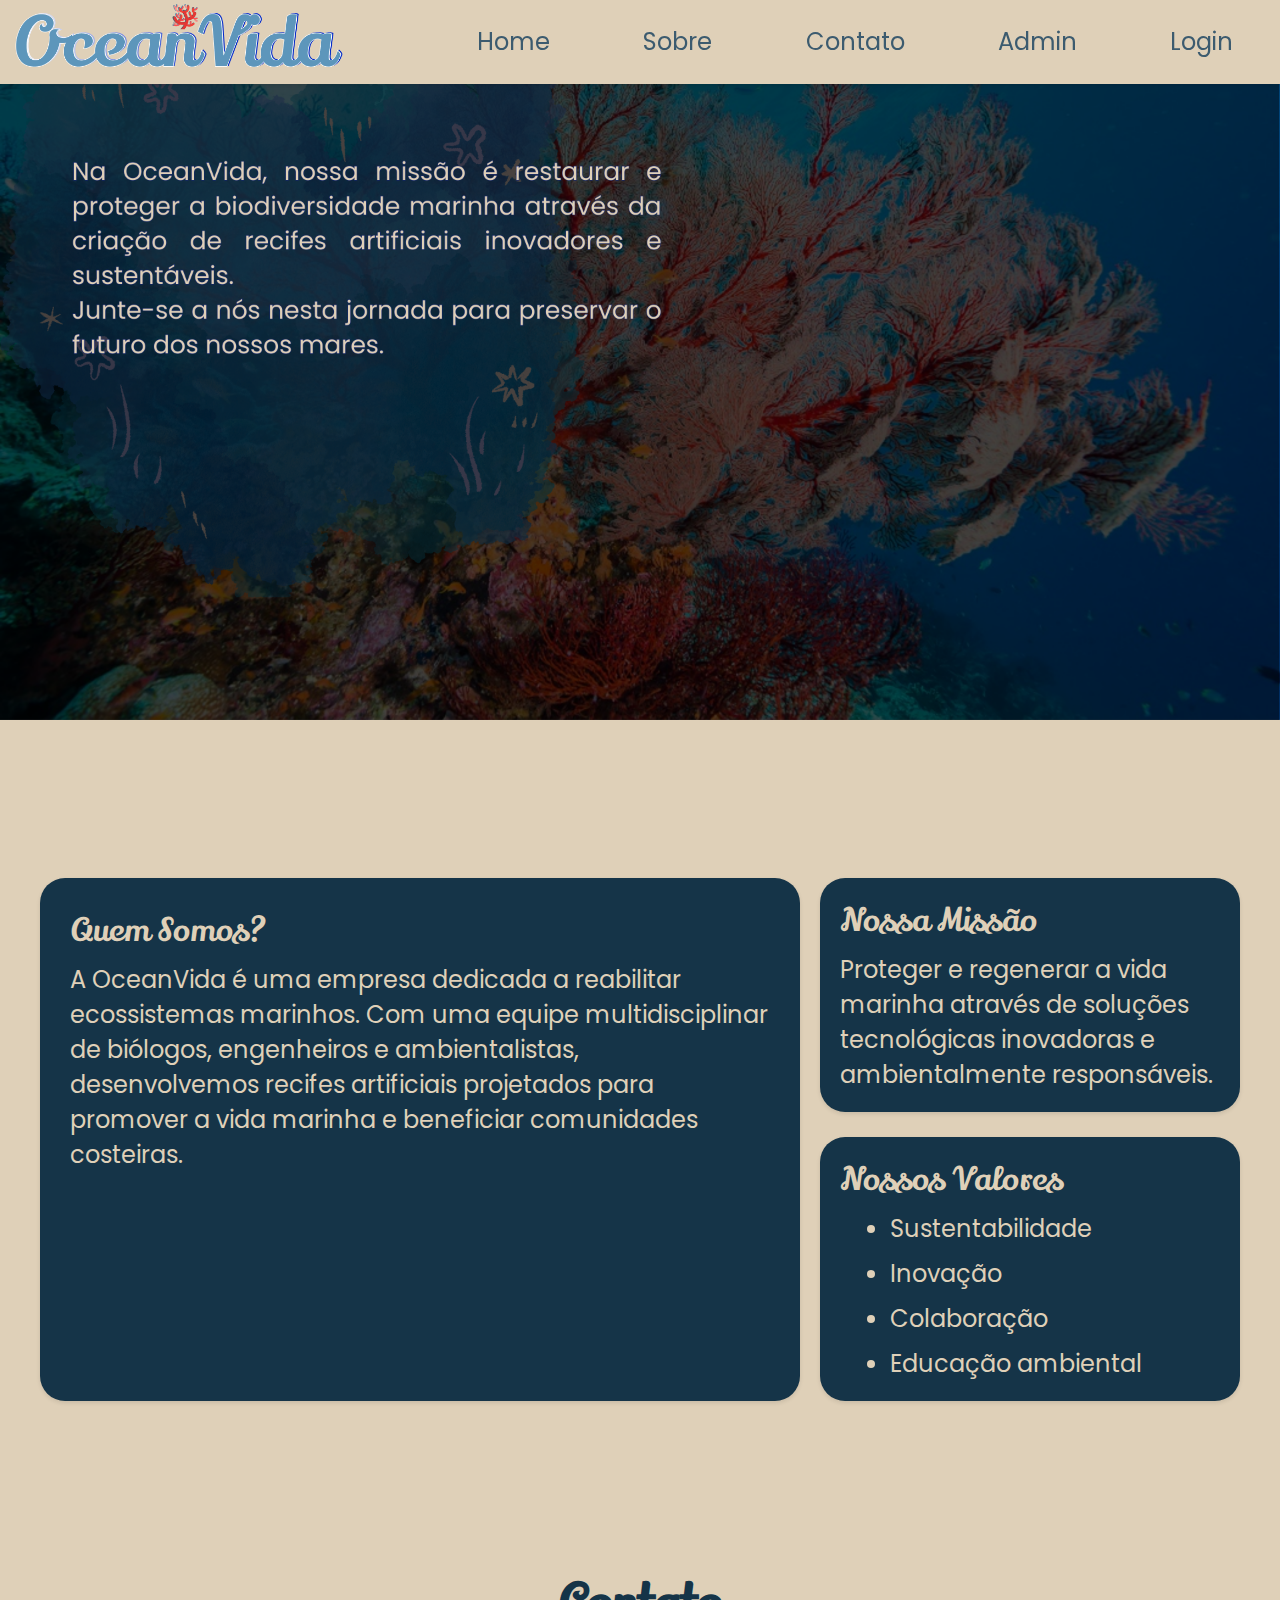
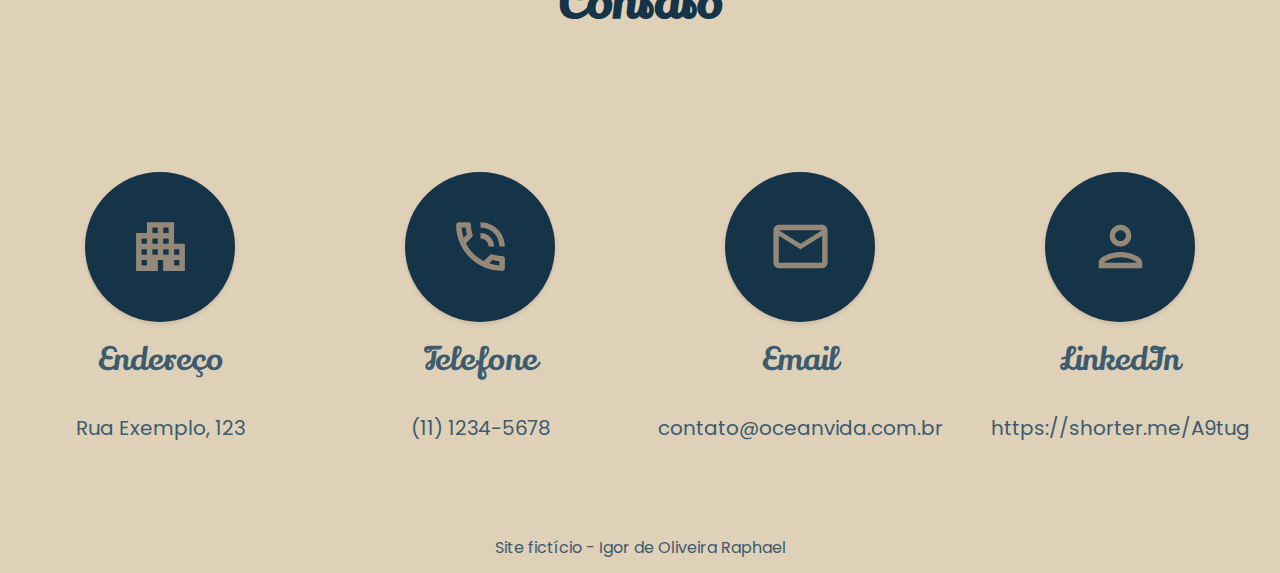
<file: index.html>
<!DOCTYPE html>
<html lang="pt-br">

<head>
    <meta charset="UTF-8">
    <meta name="viewport" content="width=device-width, initial-scale=1.0">
    <link rel="stylesheet" href="Styles/styleIndex.css"/>
    <title>OceanVida</title>

    <!-- Fontes -->
    <link rel="preconnect" href="https://fonts.googleapis.com"/>
    <link rel="preconnect" href="https://fonts.gstatic.com" crossorigin/>
    <link href="https://fonts.googleapis.com/css2?family=Lily+Script+One&family=Poppins:ital,wght@0,100;0,200;0,300;0,400;0,500;0,600;0,700;0,800;0,900;1,100;1,200;1,300;1,400;1,500;1,600;1,700;1,800;1,900&display=swap" rel="stylesheet"/>
    
    <!-- Icones -->
    <link rel="stylesheet" href="https://fonts.googleapis.com/icon?family=Material+Icons+Outlined"/>
    <link rel="stylesheet" href="https://fonts.googleapis.com/icon?family=Material+Symbols+Outlined"/>
    <link rel="stylesheet" href="https://fonts.googleapis.com/css2?family=Material+Symbols+Outlined:opsz,wght,FILL,GRAD@20..48,100..700,0..1,-50..200&icon_names=mail" />
    <link rel="stylesheet" href="https://fonts.googleapis.com/css2?family=Material+Symbols+Outlined:opsz,wght,FILL,GRAD@20..48,100..700,0..1,-50..200&icon_names=phone_in_talk" />
    <link rel="stylesheet" href="https://fonts.googleapis.com/css2?family=Material+Symbols+Outlined:opsz,wght,FILL,GRAD@20..48,100..700,0..1,-50..200&icon_names=apartment" />
    <link rel="stylesheet" href="https://fonts.googleapis.com/css2?family=Material+Symbols+Outlined:opsz,wght,FILL,GRAD@20..48,100..700,0..1,-50..200&icon_names=person" />
</head>

<body>

    <div class="container">

        <!-- Cabeçalho -->
        <div class="containerHeader">
            <div class="logo">
                <img src="Images/logo.png" class="img" alt="logo no cabeçalho">
            </div>
            <div class="containerBotoes">
                <div class="botoes"> <a href="#scrollHome">                    Home      </a> </div>
                <div class="botoes"> <a href="#scrollSobre">                   Sobre     </a> </div>
                <div class="botoes"> <a href="#scrollContato">                 Contato   </a> </div>
                <div class="botoes"> <a href="Screens/admin.html" class="btn"> Admin     </a> </div>
                <div class="botoes"> <a href="Screens/login.html" class="btn"> Login     </a> </div>
            </div>
        </div>

        <!-- Bloco Principal -->
        <div class="containerConteudo">
            
            <section id="scrollHome"></section>

            <div class="containerCapa">
                <!-- Bloco de apresentação -->
                <img src="Images/capa.png" class="capa" alt="Imagem de capa">
                <section id="scrollSobre"></section>
            </div>
            

            <div class="containerSobre">
                <div class="containerBlocos">
                    <!-- Bloco 1 -->
                    <div class="bloco1">
                        
                        <h2>Quem Somos?</h2>
                        <p>
                        A OceanVida é uma empresa dedicada a reabilitar ecossistemas marinhos.
                        Com uma equipe multidisciplinar de biólogos, engenheiros e ambientalistas,
                        desenvolvemos recifes artificiais projetados para promover a vida marinha
                        e beneficiar comunidades costeiras.
                        </p>
                    </div>
                    
                    <!-- Container para Bloco 2 e Bloco 3 -->
                    <div class="containerBloco2e3">
                        <!-- Bloco 2 -->
                        <div class="bloco2">
                            <h2>Nossa Missão</h2>
                            <p>
                                Proteger e regenerar a vida marinha através de soluções tecnológicas
                                inovadoras e ambientalmente responsáveis.
                            </p>
                        </div>
                
                        <!-- Bloco 3 -->
                        <div class="bloco3">
                            <h2>Nossos Valores</h2>
                            <ul>
                                <li>Sustentabilidade</li>
                                <li>Inovação</li>
                                <li>Colaboração</li>
                                <li>Educação ambiental</li>
                            </ul>
                        </div>
                    </div>
                </div>
            </div>

            <div class="containerContato">
                
                <div class="containerTxtContato">
                    <h1 class="h1Contato">Contato</h1>
                </div>
                
                <div class="containerCards">
                    
                    <section id="scrollContato"></section>
                    
                    <div class="card">
                        <div class="icon">
                            <i class="material-icons-outlined">apartment</i>
                        </div>
                        <div class="title">
                            Endereço
                        </div>
                        <div class="info">
                            Rua Exemplo, 123
                        </div>
                    </div>

                    <div class="card">
                        <div class="icon">
                            <i class="material-icons-outlined">phone_in_talk</i>
                        </div>
                        <div class="title">
                            Telefone
                        </div>
                        <div class="info">
                            (11) 1234-5678
                        </div>
                    </div>

                    <div class="card">
                        <div class="icon">
                            <span class="material-icons-outlined">mail</span>
                        </div>
                        <div class="title">
                            Email
                        </div>
                        <div class="info">
                            <a href="https://shorter.me/A9tug" target="_blank" rel="noopener noreferrer">contato@oceanvida.com.br</a>
                        </div>
                    </div>

                    <div class="card">
                        <div class="icon">
                            <i class="material-icons-outlined">person</i>
                        </div>
                        <div class="title">
                            LinkedIn
                        </div>
                        <div class="info">
                            <a href="https://shorter.me/A9tug" target="_blank" rel="noopener noreferrer">https://shorter.me/A9tug</a>
                        </div>
                    </div>
                </div>
            </div>    
            
            
            
        </div>

        <!-- Rodapé -->
        <footer class="footer">
            <a href="https://igophael.github.io/" target="_blank" rel="noopener noreferrer">Site fictício - Igor de Oliveira Raphael</a>
        </footer>
    
    </div>

</body>
</html>
</file>
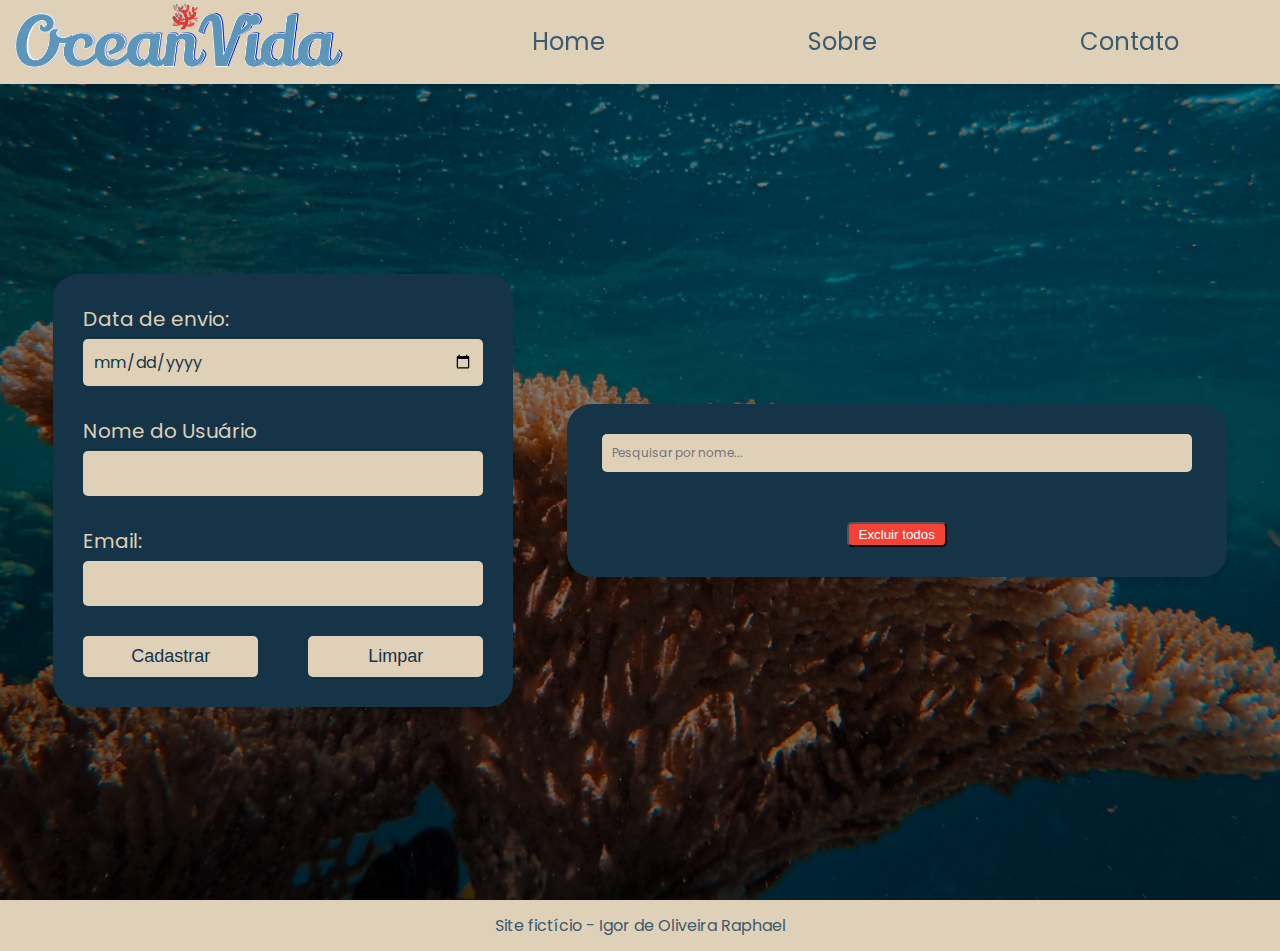
<file: Screens/admin.html>
<!DOCTYPE html>
<html lang="pt-br">

    <head>
        <meta charset="UTF-8">
        <meta name="viewport" content="width=device-width, initial-scale=1.0">
        <link rel="stylesheet" href="../Styles/styleAdmin.css"/>
        <title>OceanVida</title>

        <!-- Fontes -->
        <link rel="preconnect" href="https://fonts.googleapis.com"/>
        <link rel="preconnect" href="https://fonts.gstatic.com" crossorigin/>
        <link href="https://fonts.googleapis.com/css2?family=Lily+Script+One&family=Poppins:ital,wght@0,100;0,200;0,300;0,400;0,500;0,600;0,700;0,800;0,900;1,100;1,200;1,300;1,400;1,500;1,600;1,700;1,800;1,900&display=swap" rel="stylesheet"/>
        
    </head>

    <body>

        <div class="container">

            <!-- Cabeçalho -->
            <header class="containerHeader">
                <div class="logo">
                    <img src="../Images/logo.png" class="img" alt="Imagem da logo">
                </div>
                <div class="containerBotoes">
                    <div class="botoes"> <a href="../index.html#scrollHome">Home           </a>   </div>
                    <div class="botoes"> <a href="../index.html#scrollSobre">Sobre         </a>   </div>
                    <div class="botoes"> <a href="../index.html#scrollContato">Contato     </a>   </div>
                </div>
            </header>

            <!-- Bloco Principal -->
            <section class="containerConteudo">
                    
                <!-- Bloco Principal de login/cadastro -->
                <div class="containerAdmin">
                    <form action="#" id="signUpForm">
                        <label for="dateInput">Data de envio:</label>
                        <input type="date" id="dateInput" name="data" required>
                        
                        <label for="usernameInput">Nome do Usuário</label>
                        <input type="text" id="usernameInput" required>
                        
                        <label for="emailInput">Email: </label>
                        <input type="email" id="emailInput" required>
                        
                        <div class="containerButtons">
                            <button type="submit" class="botoesCadastro">Cadastrar</button>
                            <button type="button" class="botoesCadastro">Limpar</button>
                        </div>

                    </form>
                </div>

                <div class="containerCadastros">
                    <div class="containerPesquisa">
                        <input type="text" id="searchInput" class="inputPesquisa" placeholder="Pesquisar por nome...">
                    </div>
                    <div class="containerLista">
                        <ul id="signUpList"></ul>  
                    </div> 
                    <button id="delete-all-button" class="btnDeleteAll">Excluir todos</button>
                </div>
            </section>
        </div>
            
        <!-- Rodapé -->
        <footer class="footer">
            <a href="https://igophael.github.io/" target="_blank" rel="noopener noreferrer">Site fictício - Igor de Oliveira Raphael</a>
        </footer>

    </body>

    <script src="../Scripts/scriptAdmin.js"></script>
</html>
</file>
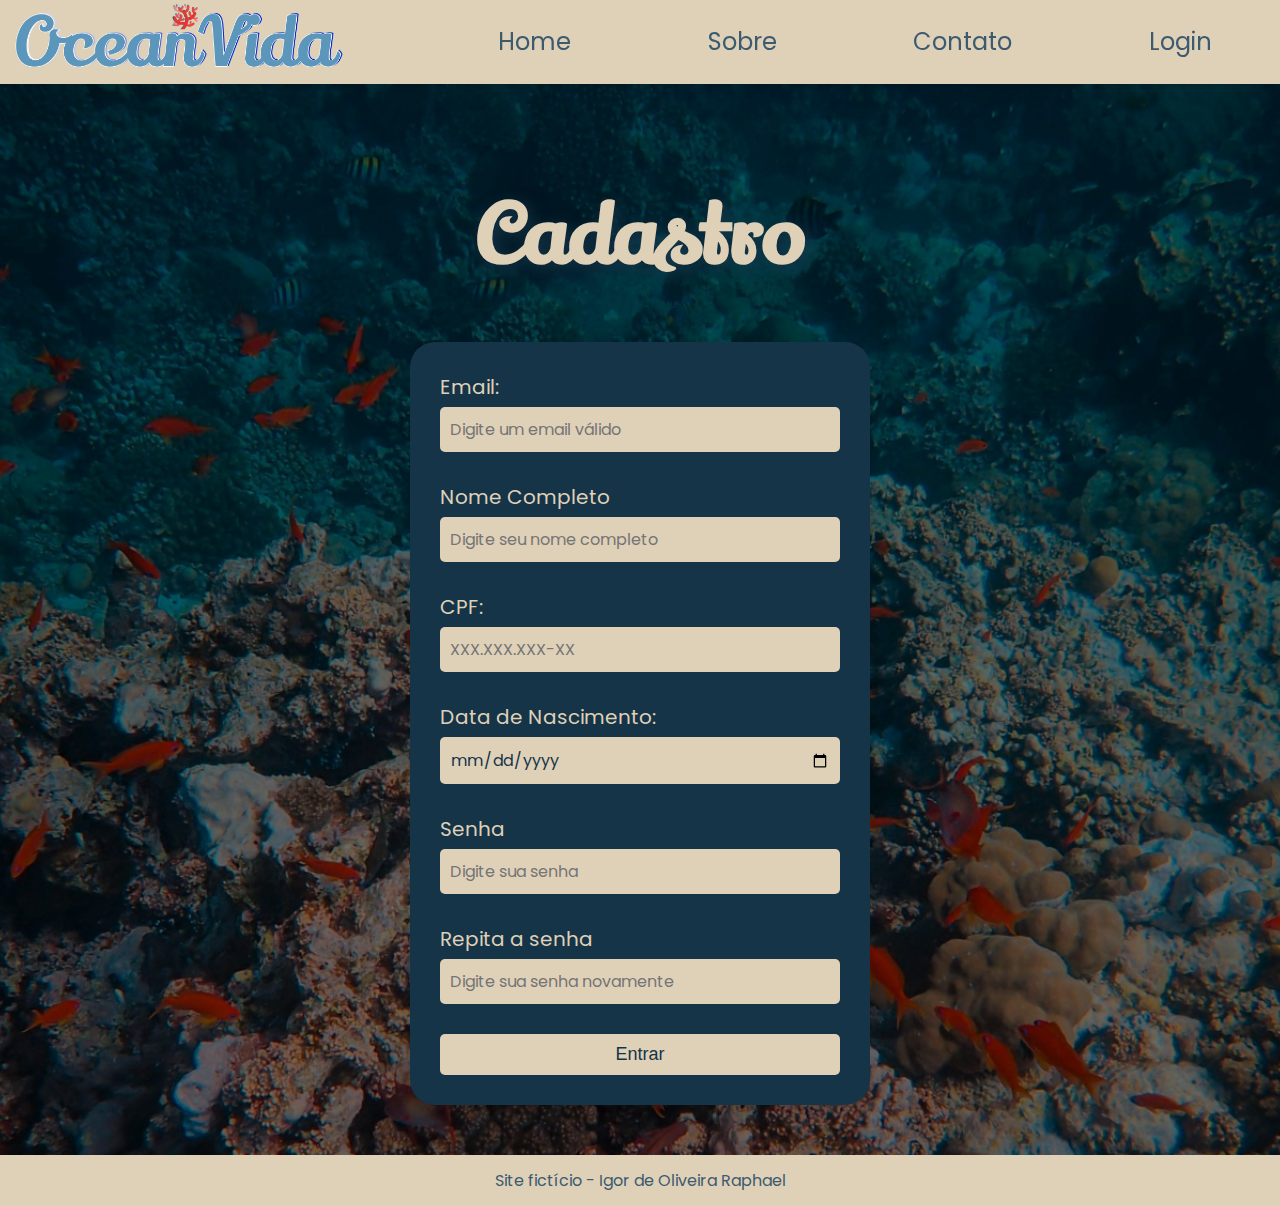
<file: Screens/cadastro.html>
<!DOCTYPE html>
<html lang="pt-br">

    <head>
        <meta charset="UTF-8">
        <meta name="viewport" content="width=device-width, initial-scale=1.0">
        <link rel="stylesheet" href="../Styles/styleCadastro.css"/>
        <title>OceanVida</title>

        <!-- Fontes -->
        <link rel="preconnect" href="https://fonts.googleapis.com"/>
        <link rel="preconnect" href="https://fonts.gstatic.com" crossorigin/>
        <link href="https://fonts.googleapis.com/css2?family=Lily+Script+One&family=Poppins:ital,wght@0,100;0,200;0,300;0,400;0,500;0,600;0,700;0,800;0,900;1,100;1,200;1,300;1,400;1,500;1,600;1,700;1,800;1,900&display=swap" rel="stylesheet"/>
        
    </head>

    <body>

        <div class="container">

            <!-- Cabeçalho -->
            <div class="containerHeader">
                <div class="logo">
                    <img src="../Images/logo.png" class="img" alt="Imagem da logo">
                </div>
                <div class="containerBotoes">
                    <div class="botoes"> <a href="../index.html#scrollHome">Home            </a>   </div>
                    <div class="botoes"> <a href="../index.html#scrollSobre">Sobre          </a>   </div>
                    <div class="botoes"> <a href="../index.html#scrollContato">Contato      </a>   </div>
                    <div class="botoes"> <a href="../Screens/login.html" class="btn">Login  </a>   </div>
                </div>
            </div>

            <!-- Bloco Principal -->
            <div class="containerConteudo">
                
                <h1>Cadastro</h1>

                <!-- Bloco Principal de login/cadastro -->
                <div class="containerCadastro">
                    <form action="../Screens/login.html">
                        <label for="email">Email:</label>
                        <input type="email" id="email" name="email" placeholder="Digite um email válido" required>

                        <label for="fullname">Nome Completo</label>
                        <input type="text" id="fullname" placeholder="Digite seu nome completo">

                        <label for="cpf">CPF: </label>
                        <input type="text" id="cpf" placeholder="XXX.XXX.XXX-XX" maxlength="14">
                        
                        <label for="date">Data de Nascimento: </label>
                        <input type="date" id="date">

                        <label for="password">Senha</label>
                        <input type="password" id="password" placeholder="Digite sua senha">
                        
                        <label for="password">Repita a senha</label>
                        <input type="password" id="rePassword" placeholder="Digite sua senha novamente">
                        
                        <button type="submit">Entrar</button>
                    </form>
                </div>
            </div>
        </div>
            
        <!-- Rodapé -->
        <footer class="footer">
            <a href="https://igophael.github.io/" target="_blank" rel="noopener noreferrer">Site fictício - Igor de Oliveira Raphael</a>
        </footer>
    </body>
</html>
</file>
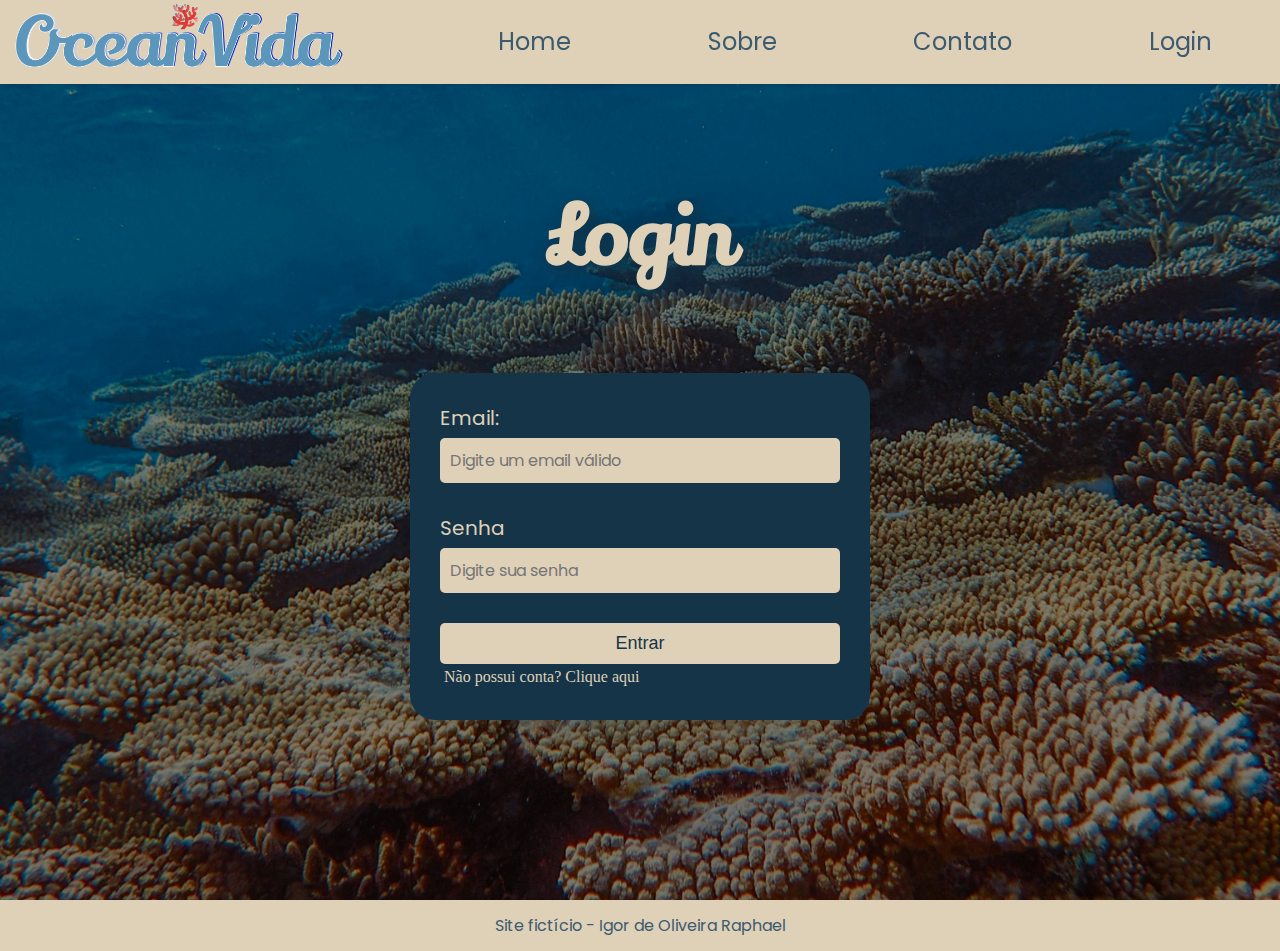
<file: Screens/login.html>
<!DOCTYPE html>
<html lang="pt-br">

    <head>
        <meta charset="UTF-8">
        <meta name="viewport" content="width=device-width, initial-scale=1.0">
        <link rel="stylesheet" href="../Styles/styleLogin.css"/>
        <title>OceanVida</title>

        <!-- Fontes -->
        <link rel="preconnect" href="https://fonts.googleapis.com"/>
        <link rel="preconnect" href="https://fonts.gstatic.com" crossorigin/>
        <link href="https://fonts.googleapis.com/css2?family=Lily+Script+One&family=Poppins:ital,wght@0,100;0,200;0,300;0,400;0,500;0,600;0,700;0,800;0,900;1,100;1,200;1,300;1,400;1,500;1,600;1,700;1,800;1,900&display=swap" rel="stylesheet"/>
        
    </head>

    <body>

        <div class="container">

            <!-- Cabeçalho -->
            <div class="containerHeader">
                <div class="logo">
                    <img src="../Images/logo.png" class="img" alt="Imagem da logo">
                </div>
                <div class="containerBotoes">
                    <div class="botoes"> <a href="../index.html#scrollHome">Home           </a>   </div>
                    <div class="botoes"> <a href="../index.html#scrollSobre">Sobre         </a>   </div>
                    <div class="botoes"> <a href="../index.html#scrollContato">Contato     </a>   </div>
                    <div class="botoes"> <a href="../Screens/login.html" class="btn">Login </a>   </div>
                </div>
            </div>

            <!-- Bloco Principal -->
            <div class="containerConteudo">
                
                <h1>Login</h1>

                <!-- Bloco Principal de login/cadastro -->
                <div class="containerLogin">
                    <form action="#">
                        <label for="email">Email:</label>
                        <input type="email" id="email" name="email" placeholder="Digite um email válido" required>
                        
                        <label for="password">Senha</label>
                        <input type="password" id="password" placeholder="Digite sua senha" required>
                        
                        <button type="submit">Entrar</button>

                        <div class="containerBtn">
                            <a href="../Screens/cadastro.html" class="btn">Não possui conta? Clique aqui</a>
                        </div>
                    </form>
                </div> 
            </div>
        </div>
            
        <!-- Rodapé -->
        <footer class="footer">
            <a href="https://igophael.github.io/" target="_blank" rel="noopener noreferrer">Site fictício - Igor de Oliveira Raphael</a>
        </footer>

    </body>
</html>
</file>
<file: Styles/styleIndex.css>
*{
    margin: 0;
    padding: 0;
}

html {
    scroll-behavior: smooth;
}

body{
    background-color:rgb(223, 208, 184);
}

.container{
    display: flex;
    flex-direction: column;
}
    .containerHeader{
        display: flex;
        flex-direction: row;
        align-items: center;
        justify-content: space-around;
        position: fixed;
        top: 0;
        left: 0;
        width: 100%;
        background-color: #DFD0B8;
        z-index: 1000;
        box-shadow: 0 2px 4px rgba(0, 0, 0, 0.1);
    }   
        .containerLogo{
            display: flex;
            flex-wrap: wrap;
        }
            .img{
                width: 80%;
                height: 80%;
            }
        .containerBotoes{
            display: flex;
            flex-direction: row;
            align-items: center;
            width: 100%;
            height: 100%;
            justify-content: space-around;
        }
        .botoes{
            font-family: "Poppins", sans-serif;
            font-style: normal;
            font-size: x-large;
            color: rgb(60, 91, 111);
        }

.containerConteudo{
    display: flex;
    flex-direction: column;

}   
    .capa{
        width: 100%;
        height: 100%;
    }

a{
    color: #3C5B6F;
    text-decoration: none;
}
a:hover{
    color: rgb(21, 52, 72);
}


/* Container geral */
.containerSobre {
    display: flex;
}

.containerBlocos{
    display: flex;
    flex-wrap: wrap;
    max-width: 1200px;
    margin: 20px auto;
    padding: 0;
    margin-top: 12%;
    margin-bottom: 12%;
}
  
/* Bloco 1 (lado esquerdo) */
.bloco1 {
    flex: 1 1 60%;
    padding: 20px;
    border-radius: 25px;
    background-color: #153448; 
    color: #DFD0B8;
    box-shadow: 0 2px 4px rgba(0, 0, 0, 0.1);
    margin-right: 20px;
}
  
.containerBloco2e3 {
    flex: 1 1 35%;
    display: flex;
    flex-direction: column;
    gap: 10px;
}

.bloco2, .bloco3 {
    padding: 10px;
    border-radius: 25px;
    background-color: #153448;
    color: #DFD0B8;
    box-shadow: 0 2px 4px rgba(0, 0, 0, 0.1);
}

.bloco3 ul {
    list-style-type: disc;
    padding-left: 50px;
    margin: 0;
}

h2 {
    font-size: 32px;
    color: #DFD0B8;
    font-family: "Lily Script One", system-ui;
    font-weight: 100;
    font-style: normal;
    margin: 10px;
}

p, li {
    font-size: 24px;
    color: #DFD0B8;
    font-family: "Poppins", sans-serif;
    margin: 10px;
}

.bloco1, .bloco2, .bloco3 {
    margin-bottom: 15px;
}


/* Estilos para o contato */

.containerContato {
    display: flex;
    gap: 60px;
    flex-direction: column;
}

.containerTxtContato{
    display: flex;
    justify-content: center;
    align-content: flex-start;
    margin-bottom: 3%;
}
.containerCards{
    display: flex;
    align-items: center;
    justify-content: center;
}
.card {
    display: flex;
    flex-direction: column;
    align-items: center;
    text-align: center;
    width: 400px;
    height: 350px;
    margin-top: 3%;
}

.icon {
    display: flex;
    width: 150px;
    height: 150px;
    border-radius: 50%;
    background-color: #153448;
    margin-bottom: 15px;
    align-items: center;
    justify-content: center;
    box-shadow: 0 2px 4px rgba(0, 0, 0, 0.1);
}

.material-icons-outlined {
    font-size: 65px !important;
    color: #948979;
}

.title {
    font-family: 'Lily Script One', cursive;
    font-size: 32px;
    color: #3C5B6F;
}

.info {
    color: #3C5B6F;
    font-size: 20px;
    font-family: "Poppins", sans-serif;
    margin-top: 10%;
}

.h1Contato {
    font-family: 'Lily Script One', cursive;
    font-size: 48px;
    color: #153448;
}

.footer{
    display: flex;
    align-items: center;
    justify-content: center;
    margin: 1%;
    font-family: "Poppins", sans-serif;
    color: #3C5B6F;
}

/* Estilos para a tela de login a partir daqui */
.itemLogin{
    display: flex;
    align-items: center;
    justify-content: center;
}
</file>
<file: Styles/styleAdmin.css>
*{
    margin: 0;
    padding: 0;
}

html {
    scroll-behavior: smooth;
}

body{
    background-color:rgb(223, 208, 184);
}

.container{
    display: flex;
    flex-direction: column;
}
    .containerHeader{
        display: flex;
        flex-direction: row;
        align-items: center;
        justify-content: space-around;
        position: fixed;
        top: 0;
        left: 0;
        width: 100%;
        background-color: #DFD0B8;
        z-index: 1000;
        box-shadow: 0 2px 4px rgba(0, 0, 0, 0.1);
    }   
        .containerLogo{
            display: flex;
            flex-wrap: wrap;
        }
            .img{
                width: 80%;
                height: 80%;
            }
        .containerBotoes{
            display: flex;
            flex-direction: row;
            align-items: center;
            width: 100%;
            height: 100%;
            justify-content: space-around;
        }
        .botoes{
            font-family: "Poppins", sans-serif;
            font-style: normal;
            font-size: x-large;
            color: rgb(60, 91, 111);
        }

.containerConteudo{
    display: flex;
    flex-direction: row;
    justify-content: space-evenly;
    align-items: center;
    height: 100vh;
    background-image: url('../Images/capaAdmin.png'); 
    background-size: cover;
    background-position: center;
    background-repeat: no-repeat;
    
}

    /* Estilização do logo */
    .containerTitulo {
        display: flex;
        flex-direction: column;
        justify-content: center;
        align-items: center;
    }
    .containerConteudo h1 {
        font-family: "Lily Script One", system-ui;
        font-size: 82px;
        color: #DFD0B8;
        text-shadow: 4px 4px 15px #153448;
    }

/* Caixa de login */
.containerAdmin {
    display: flex;
    flex-direction: column;
    justify-content: center;
    background-color: #153448;
    padding: 30px;
    border-radius: 25px;
    width: 400px;
    box-shadow: 0 4px 8px rgba(0, 0, 0, 0.1);
    color: #DFD0B8;
    margin-top: 80px; 
}
    .containerAdmin label {
        display: block;
        text-align: left;
        font-size: 20px;
        margin-bottom: 5px;
        color: #DFD0B8;
        font-family: "Poppins", sans-serif;
    }
    .containerAdmin input {
        width: 95%;
        padding: 10px;
        margin-bottom: 30px;
        border-radius: 5px;
        background-color: #DFD0B8;
        border:#948979;
        color: #153448;
        font-size: 16px;
        font-family: "Poppins", sans-serif;
    }
    .containerAdmin input:focus {
        outline: auto;
        box-shadow: 0 0 5px #3C5B6F;
        font-family: "Poppins", sans-serif;
    }
    .containerAdmin button {
        display: block;
        width: 100%;
        padding: 10px;
        border: none;
        border-radius: 5px;
        background-color: #DFD0B8;
        color: #153448;
        font-size: 18px;
        cursor: pointer;
    }
    .containerAdmin button:hover {
        background-color: #3C5B6F;
        color: #DFD0B8;
    }
    .containerAdmin a{
        color: #DFD0B8;
    }
    .containerAdmin a:hover{
        color: #948979;
    }

.footer{
    display: flex;
    align-items: center;
    justify-content: center;
    margin: 1%;
    font-family: "Poppins", sans-serif;
    color: #3C5B6F;
}

.containerBtn{
    margin: 1%;
}

a{
    color: #3C5B6F;
    text-decoration: none;
}
a:hover{
    color: rgb(21, 52, 72);
}

.containerButtons{
    display: flex;
    flex-direction: row;
    align-items: center;
    justify-content: space-between;
    gap: 50px;
}
/* - Estilos para a lista de cadastros - */


.containerCadastros {
    display:flex;
    flex-direction: column;
    align-items:center;
    justify-self: start;
    background-color: #153448;
    padding: 30px;
    border-radius: 25px;
    width: 600px;
    box-shadow: 0 4px 8px rgba(0, 0, 0, 0.1);
    margin-top: 80px;
}

.containerLista {
    width: 600px;
    max-height: 300px;
    overflow-x: hidden;
    overflow-y: scroll;
    scrollbar-width: none; 
    -ms-overflow-style: none; 
    padding-right: 25px;
}

.delete-button {
    float: right;
    padding: 2px 5px;
    border-radius: 25px;
    background-color: #f44336;
    color: white;
    cursor: pointer;
  }
  .delete-button:hover {
    background-color: #d32f2f;
  }

ul {
    background-color: #DFD0B8;
    border-radius: 5px;
    margin: 15px;
    color: #153448;
    width: 100%;
}
li {
    padding: 10px;
}

.btnDeleteAll{
    padding: 2px 5px;
    width:  100px;
    height: 25px;
    border-radius: 5px;
    background-color: #f44336;
    color: white;
    margin-top: 15px;
}

.containerPesquisa{
    display: flex;
    align-items:flex-start;
    justify-content:center;
    width: 100%;
}
    .inputPesquisa{
        width: 95%;
        padding: 10px;
        margin-bottom: 20px;
        border-radius: 5px;
        background-color: #DFD0B8;
        border:#948979;
        color: #153448;
        font-size: 12px;
        font-family: "Poppins", sans-serif;
    }
</file>
<file: Styles/styleCadastro.css>
*{
    margin: 0;
    padding: 0;
}

html {
    scroll-behavior: smooth;
}

body{
    background-color:rgb(223, 208, 184);
}

.container{
    display: flex;
    flex-direction: column;
}
    .containerHeader{
        display: flex;
        flex-direction: row;
        align-items: center;
        justify-content: space-around;
        position: fixed;
        top: 0;
        left: 0;
        width: 100%;
        background-color: #DFD0B8;
        z-index: 1000;
        box-shadow: 0 2px 4px rgba(0, 0, 0, 0.1);
    }   
        .containerLogo{
            display: flex;
            flex-wrap: wrap;
        }
            .img{
                width: 80%;
                height: 80%;
            }
        .containerBotoes{
            display: flex;
            flex-direction: row;
            align-items: center;
            width: 100%;
            height: 100%;
            justify-content: space-around;
        }
        .botoes{
            font-family: "Poppins", sans-serif;
            font-style: normal;
            font-size: x-large;
            color: rgb(60, 91, 111);
        }

.containerConteudo{
    display: flex;
    flex-direction: column;
    justify-content: center;
    align-items: center;
    height: 100%;
    background-image: url('../Images/capaCadastro.png');
    background-size: cover;
    background-position: center;
    background-repeat: no-repeat;
 
}

/* Estilização do título Login/Cadastro */
.containerConteudo h1 {
    font-family: "Lily Script One", system-ui;
    font-size: 82px;
    color: #DFD0B8;
    text-shadow: 4px 4px 15px #153448;
    margin-top: 180px;
    
}

/* Caixa de login */
.containerCadastro {
    background-color: #153448;
    padding: 30px;
    border-radius: 25px;
    width: 400px;
    box-shadow: 0 4px 8px rgba(0, 0, 0, 0.1);
    color: #DFD0B8;
    margin-top: 50px;
    margin-bottom: 50px;
}

.containerCadastro label {
    display: block;
    text-align: left;
    font-size: 20px;
    margin-bottom: 5px;
    color: #DFD0B8;
    font-family: "Poppins", sans-serif;
}

.containerCadastro input {
    width: 95%;
    padding: 10px;
    margin-bottom: 30px;
    border-radius: 5px;
    background-color: #DFD0B8;
    border:#948979;
    color: #153448;
    font-size: 16px;
    font-family: "Poppins", sans-serif;
}

.containerCadastro input:focus {
    outline: auto;
    box-shadow: 0 0 5px #3C5B6F;
    font-family: "Poppins", sans-serif;
}

.containerCadastro button {
    display: block;
    width: 100%;
    padding: 10px;
    border: none;
    border-radius: 5px;
    background-color: #DFD0B8;
    color: #153448;
    font-size: 18px;
    cursor: pointer;
}

.containerCadastro button:hover {
    background-color: #3C5B6F;
    color: #DFD0B8;
}

.containerVazio{
    display:flex;
    width:100%;
    height:100%;
}

.footer{
    display: flex;
    align-items: center;
    justify-content: center;
    background-color: #DFD0B8;
    margin: 1%;
    font-family: "Poppins", sans-serif;
    color: #3C5B6F;
}

a{
    color: #3C5B6F;
    text-decoration: none;
}
a:hover{
    color: rgb(21, 52, 72);
}
</file>
<file: Styles/styleLogin.css>
*{
    margin: 0;
    padding: 0;
}

html {
    scroll-behavior: smooth;
}

body{
    background-color:rgb(223, 208, 184);
}

.container{
    display: flex;
    flex-direction: column;
}
    .containerHeader{
        display: flex;
        flex-direction: row;
        align-items: center;
        justify-content: space-around;
        position: fixed;
        top: 0;
        left: 0;
        width: 100%;
        background-color: #DFD0B8;
        z-index: 1000;
        box-shadow: 0 2px 4px rgba(0, 0, 0, 0.1);
    }   
        .containerLogo{
            display: flex;
            flex-wrap: wrap;
        }
            .img{
                width: 80%;
                height: 80%;
            }
        .containerBotoes{
            display: flex;
            flex-direction: row;
            align-items: center;
            width: 100%;
            height: 100%;
            justify-content: space-around;
        }
        .botoes{
            font-family: "Poppins", sans-serif;
            font-style: normal;
            font-size: x-large;
            color: rgb(60, 91, 111);
        }

.containerConteudo{
    display: flex;
    flex-direction: column;
    justify-content: center;
    align-items: center;
    height: 100vh;
    background-image: url('../Images/capaLogin.png'); 
    background-size: cover;
    background-position: center;
    background-repeat: no-repeat;

}

/* Estilização do logo */
.containerConteudo h1 {
    font-family: "Lily Script One", system-ui;
    font-size: 82px;
    color: #DFD0B8;
    text-shadow: 4px 4px 15px #153448;
    
}

/* Caixa de login */
.containerLogin {
    background-color: #153448;
    padding: 30px;
    border-radius: 25px;
    width: 400px;
    box-shadow: 0 4px 8px rgba(0, 0, 0, 0.1);
    color: #DFD0B8;
    margin-top: 80px; 
}

.containerLogin label {
    display: block;
    text-align: left;
    font-size: 20px;
    margin-bottom: 5px;
    color: #DFD0B8;
    font-family: "Poppins", sans-serif;
}

.containerLogin input {
    width: 95%;
    padding: 10px;
    margin-bottom: 30px;
    border-radius: 5px;
    background-color: #DFD0B8;
    border:#948979;
    color: #153448;
    font-size: 16px;
    font-family: "Poppins", sans-serif;
}

.containerLogin input:focus {
    outline: auto;
    box-shadow: 0 0 5px #3C5B6F;
    font-family: "Poppins", sans-serif;
}

.containerLogin button {
    display: block;
    width: 100%;
    padding: 10px;
    border: none;
    border-radius: 5px;
    background-color: #DFD0B8;
    color: #153448;
    font-size: 18px;
    cursor: pointer;
}

.containerLogin button:hover {
    background-color: #3C5B6F;
    color: #DFD0B8;
}

.containerVazio{
    display:flex;
}

.footer{
    display: flex;
    align-items: center;
    justify-content: center;
    margin: 1%;
    font-family: "Poppins", sans-serif;
    color: #3C5B6F;
}

.containerBtn{
    margin: 1%;
}
.containerLogin a{
    color: #DFD0B8;
}
.containerLogin a:hover{
    color: #948979;
}

a{
    color: #3C5B6F;
    text-decoration: none;
}
a:hover{
    color: rgb(21, 52, 72);
}
</file>
